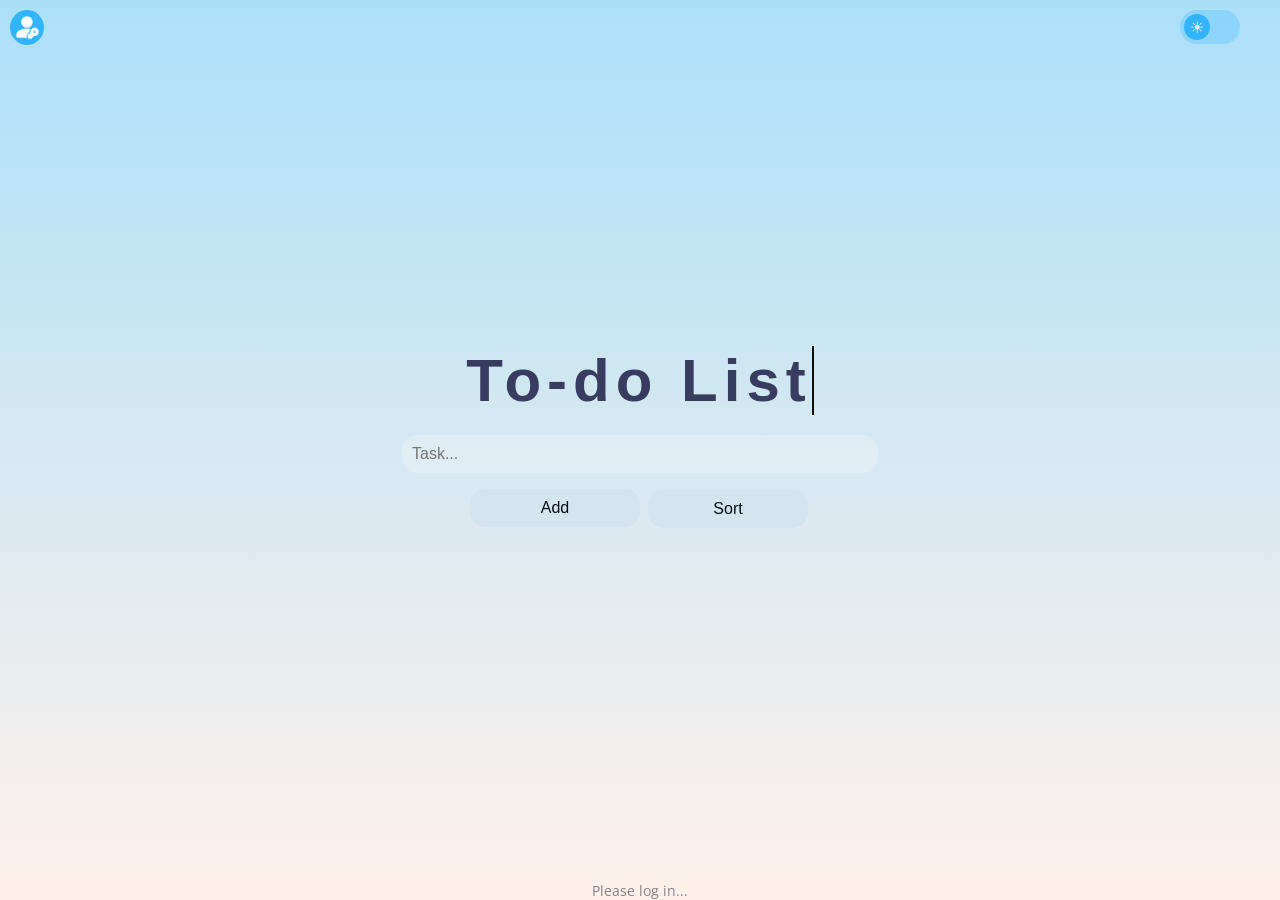
<file: view/index.html>
<!doctype html>
<html lang="en">

<head>
  <meta charset="UTF-8" />
  <meta name="viewport" content="width=device-width, initial-scale=1.0" />
  <title>To-do List</title>

  <link rel="stylesheet" href="../style/style.css" />

  <link href="https://fonts.googleapis.com/css2?family=League+Spartan:wght@400;700&display=swap" rel="stylesheet" />
  <link href="https://fonts.googleapis.com/css?family=Open+Sans" rel="stylesheet" />
  <link rel="stylesheet" href="https://cdnjs.cloudflare.com/ajax/libs/font-awesome/6.5.1/css/all.min.css" />
</head>

<body>
  <div class="ButtonDark" id="btnToggleDark" onclick="event.stopPropagation()">
    <label class="switch">
      <input type="checkbox" id="darkToggle" onchange="toggleDarkMode()" />
      <span class="BTNDark"></span>
    </label>
  </div>

  <div class="container">

    <div class="zIndexBetweeenLoginTodo" id="zIndexBetweeenLoginTodo" onclick="zIndexBetweeenLoginTodo()"></div>
    <div class="bkgPopUpBlur" id="bkgPopUpBlur" onclick="closeModifTask()"></div>
    <div class="closePopUpsTasks" id="closePopUpsTasks" onclick="closePopUpsTasks()"></div>

    <div class="typewrite">
      <div class="titleZindex">
        <div class="headertext">
          <h2>To-do List</h2>
        </div>
      </div>
    </div>

    <div id="myDIV" class="header" onclick="fermeLoginBox()">
      <input type="text" id="myInput" placeholder="Task..." />
      <button onclick="addTask()" class="addBtn" id="addBtn">Add</button>

      <div class="dropdown" id="dropdown">
        <button class="sortBtn" id="sortBtn" onclick="dropdownVisualisation()">
          <span>Sort</span>
        </button>
        <div class="dropdownContent" id="dropdownContent">
          <div class="belowDropdown" id="belowDropdown" onclick="closeDropdown()">
            <p></p>
          </div>

          <span class="sort-option" data-sort="default">
            <p>Default</p>
          </span>
          <span class="sort-option" data-sort="lastAdded">
            <p>Last Added</p>
          </span>
          <span class="sort-option" data-sort="importance">
            <p>Importance</p>
          </span>
          <span class="sort-option" data-sort="date">
            <p>Date</p>
          </span>
        </div>
      </div>

      <div class="texttache" onclick="fermeLoginBox()">
        <ul id="AddTache"></ul>
      </div>

      <div class="RedirectLogin" id="loginBtn" onclick="hideShow(); event.stopPropagation();">
        <img src="../img/keyW.png" width="25px" height="25px" alt="Login Icon" />
      </div>
    </div>

    <div class="loginZindex">
      <div class="boxForm" id="hideShow">
        <div class="logintitle">
          <h1>Login</h1>
        </div>
        <div class="croix" onclick="croix()">
          <p>X</p>
        </div>
        <form>
          <div>
            <label for="userMailLOG" class="labeltextCreateAndLog labeltext1">Username/Email</label>
            <input class="inputsCreateAndLog label1" type="text" name="user" id="userMailLOG" size="50px" maxlength="25"
              required />
          </div>
          <div>
            <label for="pwdLOG" class="labeltextCreateAndLog labeltext2">Password</label>
            <input class="inputsCreateAndLog label2" type="password" name="pwd" id="pwdLOG" maxlength="35" required />
          </div>

          <p class="creatAccountText">
            Don't have an account?
            <b style="cursor: pointer;" onclick="createAccountPopUp()">Create one here</b>
          </p>
          <div class="BtnConnect">
            <button class="BtnConnectStyle" style="font-size: 15px" type="button" id="logAccountBTN">Login</button>
          </div>
        </form>
      </div>
    </div>

    <div class="loginZindexCreateAccount" id="loginZindexCreateAccount">
      <div class="boxFormCreateAcc" id="boxFormCreateAcc">
        <div class="logintitle">
          <h1 style="font-size: 55px">Create Account</h1>
        </div>
        <div class="croix" onclick="croixCreateAcc()">
          <p>X</p>
        </div>
        <form>
          <div>
            <label for="userCreate" class="labeltextCreateAndLog labeltext3">Email (optionnel)</label>
            <input class="inputsCreateAndLog label3" type="text" name="user" id="userCreate" size="50px"
              maxlength="25" />
          </div>
          <div>
            <label for="pwdCreate" class="labeltextCreateAndLog labeltext4">Password*</label>
            <input class="inputsCreateAndLog label4" type="password" name="pwd" id="pwdCreate" maxlength="35"
              required />
          </div>
          <div>
            <label for="usernameCreate" class="labeltextCreateAndLog labeltext5">Username*</label>
            <input class="inputsCreateAndLog label5" type="text" name="username" id="usernameCreate" maxlength="35"
              required />
          </div>

          <p class="creatAccountText">
            Already have an account?
            <b style="cursor: pointer;" onclick="creatToLoginPopup()">Sign in</b>
          </p>
          <div class="BtnCreateAccount">
            <button class="BtnCreateStyle" style="font-size: 15px" type="button" id="createAccBTN">Create
              Account</button>
          </div>
        </form>
      </div>
    </div>

    <div class="popupEdit" id="popupEdit" style="display: none">
      <p class="popupEditCloseBtn" onclick="closeModifTask()">X</p>
      <form>
        <label for="textTaskModif" id="modifTask">Edit the task: </label>
        <input type="text" id="textTaskModif" name="textTaskModif" />

        <p id="modifTask">Importance</p>
        <div class="options-group">
          <label><input type="radio" name="importance" id="highLVL" value="3" /> <span>High</span></label>
          <label><input type="radio" name="importance" id="midLVL" value="2" /> <span>Mid</span></label>
          <label><input type="radio" name="importance" id="lowLVL" value="1" /> <span>Low</span></label>
        </div>

        <div class="StyleDateBox" style="margin-top: 10px">
          <p id="modifTask" style="margin-top: 50px; margin-bottom: 10px">Dates</p>

          <p>Start</p>
          <input type="text" class="startDate inputDate" id="startDate" placeholder="DD.MM.YYYY"
            onclick="srtCal('startDate')" readonly />

          <p>End</p>
          <input type="text" class="endDate inputDate" id="endDate" placeholder="DD.MM.YYYY" onclick="srtCal('endDate')"
            readonly />
        </div>

        <button class="modifBtn" id="modifBtn" type="button">Edit</button>
      </form>
    </div>

    <div class="Calendar">
      <div class="headerCalendar" id="headerCalendar">
        <button id="prevBtn" class="prevBtn"><i class="fa-solid fa-chevron-left"></i></button>
        <div class="monthYear" id="monthYear"></div>
        <button id="nextBtn"><i class="fa-solid fa-chevron-right"></i></button>
      </div>
      <div class="days">
        <div class="day">Mon</div>
        <div class="day">Tue</div>
        <div class="day">Wed</div>
        <div class="day">Thu</div>
        <div class="day">Fri</div>
        <div class="day">Sat</div>
        <div class="day">Sun</div>
      </div>
      <div class="dates" id="dates"></div>
    </div>
  </div>

  <div id="userLabel"></div>
  <div id="logoutS" style="display: none;">
    <i class="fa-solid fa-arrow-right-from-bracket" id="symbolLogout"></i>
    <div id="logOutTS">
      <div class="bubble">
        <p id="textLogout">Log out</p>
      </div>
    </div>
  </div>

  <div id="alertPopup" class="alertPopup"></div>

  <script src="https://ajax.googleapis.com/ajax/libs/jquery/3.4.1/jquery.min.js"></script>

  <script src="../script/popupVisibility.js"></script>
  <script src="../script/calendrier.js"></script>
  <script src="../script/script.js"></script>
  <script src="../script/auth.js"></script>

</body>

</html>
</file>
<file: style/style.css>
/* ==========================================================================
   1. RESET ET REGLAGES GLOBAUX
   ========================================================================== */
ul,
input[type="radio"] {
  margin: 0;
  padding: 0;
}

ul {
  list-style: none;
}

/* ==========================================================================
   2. STRUCTURE PRINCIPALE (BODY & CONTAINERS)
   ========================================================================== */
body {
  margin: 0 auto;
  background-color: #fff1eb;
  background-image: linear-gradient(to top, #fff1eb 0%, #ace0f9 100%);
  background-repeat: no-repeat;
  background-size: cover;
  background-position: center;
  display: flex;
  height: 100vh;
  justify-content: center;
  align-items: center;
}

#modifTask,
#textTaskModif {
  justify-content: center;
  align-items: center;
}

.container,
.header {
  display: flex;
  flex-direction: column;
  align-items: center;
}

.container {
  width: 480px;
  position: relative;
}

.header {
  width: 100%;
  margin-top: 20px;
}

/* ==========================================================================
   3. TYPOGRAPHIE & ANIMATIONS (HEADER TEXT)
   ========================================================================== */
.headertext {
  color: #383d60;
  font-size: 40px;
  font-family: "Work Sans", sans-serif;
  text-align: center;
  margin-top: 0;
}

/* Effet machine à écrire */
.typewrite h2 {
  overflow: hidden;
  border-right: 2px solid rgb(15, 15, 15);
  white-space: nowrap;
  margin: 0 auto;
  letter-spacing: 0.1em;
  animation:
    typing 3s steps(10, end),
    blink-caret 0.75s step-end infinite;
}

@keyframes typing {
  from { width: 0; }
  to { width: 100%; }
}

@keyframes blink-caret {
  from, to { border-color: transparent; }
  50% { border-color: #383d60; }
}

@keyframes blink-caret-dark {
  from, to { border-color: transparent; }
  50% { border-color: #ffff; }
}

/* ==========================================================================
   4. ELEMENTS DE FORMULAIRE (INPUTS, LABELS)
   ========================================================================== */
input {
  margin: 0;
  border: none;
  width: 95%;
  padding: 10px;
  font-size: 16px;
  margin-bottom: 16px;
  border-radius: 15px;
  outline: none;
  font-family: "Work Sans", sans-serif;
  background-color: rgba(240, 244, 247, 0.349);
}

label {
  margin-top: 1%;
  display: block;
}

input[type="radio"] {
  position: static;
  width: auto;
  margin-bottom: 0;
  accent-color: #c7e5e7;
}

/* ==========================================================================
   5. BOUTONS GLOBAUX (ADD, MODIF, SORT, LOGIN)
   ========================================================================== */
/* Regroupement des curseurs pointeurs pour tous les éléments cliquables */
.addBtn,
.modifBtn,
.sortBtn,
.BTNDark,
.popupEditCloseBtn,
.sortBtn span,
.task-box .close,
.task-box .edit,
.task-box .date,
.croix {
  cursor: pointer;
}

.addBtn,
.sortBtn,
.modifBtn {
  padding: 10px;
  background-color: #9dbbc91c;
  color: #020c1d;
  font-size: 16px;
  transition: 0.3s;
  border-radius: 15px;
  margin-top: 16px;
  font-family: "Work Sans", sans-serif;
  border: none;
  margin: 0 auto;
  text-align: center;
  display: block;
}

.addBtn,
.modifBtn {
  width: 25%;
}

.addBtn:hover,
.modifBtn:hover {
  background-color: #acc2cc62;
}

.header .addBtn {
  margin-right: 50%;
  width: 170px;
}

/* Bouton Sort (Tri) */
.sortBtn {
  transition: all 0.5s;
  width: 160px;
  margin-right: -55%;
  margin-top: -37px;
}

.sortBtn span {
  display: inline-block;
  position: relative;
  transition: 0.5s;
}

.sortBtn span:after {
  content: "\00bb";
  position: absolute;
  opacity: 0;
  top: 0;
  right: -20px;
  transition: 0.5s;
}

.sortBtn:hover span {
  padding-right: 25px;
}

.sortBtn:hover span:after {
  opacity: 1;
  right: 0;
}

/* Bouton de redirection Login (Icone) */
.RedirectLogin {
  background-color: rgb(51, 180, 255);
  border-radius: 100%;
  display: none;
  width: 34px;
  height: 30px;
  position: fixed;
  top: 10px;
  left: 10px;
  text-align: center;
  padding-top: 5px;
}

/* ==========================================================================
   6. GESTION DES TACHES (LISTE ET ITEMS)
   ========================================================================== */
.texttache {
  list-style-type: none;
  margin-top: 16px;
  margin-bottom: 10px;
  overflow-y: scroll;
  max-height: 300px;
  scrollbar-width: none; /* Firefox */
  -ms-overflow-style: none; /* IE/Edge */
}

.texttache::-webkit-scrollbar {
  display: none; /* Chrome/Safari */
}

.task-box {
  width: 365px;
  margin: 10px 0;
  padding: 15px 95px 12px 15px;
  border-radius: 25px;
  background: rgba(240, 244, 247, 0.459);
  color: #020c1d;
  font-family: "Work Sans", sans-serif;
  font-size: 16px;
  position: relative;
  word-break: break-word;
  overflow-wrap: break-word;
  white-space: normal;
  overflow: hidden;
  box-shadow: 0 2px 5px rgba(0, 0, 0, 0.1);
}

/* Bouton Fermer d'une tâche */
.task-box .close {
  position: absolute;
  top: 10px;
  right: 15px;
  font-size: 25px;
}

.close:hover {
  color: rgb(139, 8, 3);
}

/* Bouton Éditer d'une tâche */
.task-box .edit {
  position: absolute;
  top: 10px;
  right: 33px;
  font-size: 17px;
}

.edit:hover {
  color: rgb(95, 95, 95);
}

/* État tâche cochée/terminée */
.checked {
  text-decoration: line-through;
  color: rgba(49, 49, 49, 0.39);
}

.checked .close {
  color: rgba(0, 0, 0, 0.164);
}

.checked .close:hover {
  color: rgba(0, 0, 0, 0.247);
}

/* ==========================================================================
   7. BOUTON TOGGLE (DARK MODE)
   ========================================================================== */
.ButtonDark {
  position: fixed;
  top: 10px;
  right: 50px;
  z-index: 5;
}

.switch {
  position: absolute;
  display: inline-block;
  width: 60px;
  height: 34px;
  right: -10px;
  top: 0;
}

.switch input {
  opacity: 0;
  width: 0;
  height: 0;
}

.BTNDark {
  position: absolute;
  top: 0; left: 0; right: 0; bottom: 0;
  background-color: rgba(96, 197, 255, 0.432);
  transition: 0.4s;
  border-radius: 34px;
}

.BTNDark:before {
  position: absolute;
  content: "☀";
  height: 26px;
  width: 26px;
  left: 4px;
  bottom: 4px;
  background-color: rgb(51, 180, 255);
  transition: 0.4s;
  border-radius: 50%;
  color: white;
  display: flex;
  align-items: center;
  justify-content: center;
}

.switch input:checked + .BTNDark:before {
  background-color: rgb(73, 73, 73);
  content: "☾";
  transform: translateX(26px);
}

.switch input:checked + .BTNDark {
  background-color: #313131;
}

.switch input:focus + .BTNDark {
  box-shadow: 0 0 1px #000000;
}

/* ==========================================================================
   8. DARK MODE (STYLES GLOBAUX ET COMPOSANTS)
   ========================================================================== */
.dark-mode {
  background-color: #4a5b66;
  background-image: linear-gradient(0deg, rgb(74, 91, 102) 0%, rgba(0, 0, 0, 1) 55%, rgba(0, 0, 0, 1) 100%);
}

.dark-mode .typewrite h2 {
  animation: typing 3s steps(10, end), blink-caret-dark 0.75s step-end infinite;
}

.dark-mode .RedirectLogin { background-color: rgb(51, 51, 51); }
.dark-mode .task-box.checked { color: rgba(255, 255, 255, 0.456); }

/* Regroupement des textes blancs en dark mode */
.dark-mode h2,
.dark-mode .headertext,
.dark-mode input,
.dark-mode .addBtn,
.dark-mode .modifBtn,
.dark-mode .task-box,
.dark-mode .sortBtn,
.dark-mode .labeltextCreateAndLog .logintitle,
.dark-mode .creatAccountText,
.dark-mode .options-group span,
.dark-mode .StyleDateBox p,
.dark-mode .StyleDateBox input,
.dark-mode #modifTask,
.dark-mode .popupEditCloseBtn,
.dark-mode .fa-solid,
.dark-mode .loginZindexCreateAccount h1,
.dark-mode .loginZindexCreateAccount label,
.dark-mode .loginZindex h1,
.dark-mode .loginZindex label {
  color: white;
}

/* Inputs & Boutons en dark mode */
.dark-mode input { background-color: rgba(255, 255, 255, 0.3); }
.dark-mode input[type="radio"] { accent-color: #232323; }

.dark-mode .addBtn,
.dark-mode .modifBtn { background: rgba(233, 243, 251, 0.084); }

.dark-mode .addBtn:hover,
.dark-mode .modifBtn:hover { background-color: rgba(233, 243, 251, 0.168); }

/* Interactions tâches dark mode */
.dark-mode .close:hover { color: rgb(128, 21, 21); }
.dark-mode .checked .close { color: rgba(255, 255, 255, 0.247); }
.dark-mode .checked .close:hover { color: rgba(255, 255, 255, 0.438); }
.dark-mode .edit:hover { color: rgb(160, 160, 160); }

/* ==========================================================================
   9. POPUPS & FORMULAIRES (LOGIN, CREATE ACC, EDIT TASK)
   ========================================================================== */
/* Styles partagés pour les fenêtres popups (Box Login, Create Account, Edit) */
.boxForm,
.boxFormCreateAcc,
.popupEdit,
.dropdownContent {
  background-color: #fff1eb;
  background: linear-gradient(180deg, #f9f3ee, #b5e4fb);
  box-shadow: 0px 0px 25px 1px rgba(61, 87, 102, 0.37);
}

.dark-mode .popupEdit,
.dark-mode .boxForm,
.dark-mode .boxFormCreateAcc {
  background: #000000;
  background: linear-gradient(180deg, #464646, #000000);
  box-shadow: 0px 0px 25px 1px rgba(139, 139, 139, 0.178);
}

/* Layouts et positions des formulaires */
.boxForm,
.boxFormCreateAcc {
  border-radius: 50px;
  padding: 20px;
  text-align: center;
  position: fixed;
  top: 50%;
  left: 50%;
  transform: translate(-50%, -50%);
  width: 350px;
}

.boxForm { visibility: hidden; }
.boxFormCreateAcc { display: none; z-index: 10; }
.boxFormCreateAcc h1 { margin-bottom: 10px; }

/* Textes et inputs dans Login/Create */
.inputsCreateAndLog,
.labeltextCreateAndLog {
  font-family: "Open Sans";
  font-size: 16px;
  color: #3c3c4b9c;
}

.inputsCreateAndLog { background-color: #eeecec; }
.dark-mode .inputsCreateAndLog { background-color: #4d4d4d; color: #8e908b; }

.labeltext2 { padding-top: 5%; }

.logintitle {
  position: relative;
  font-family: "League Spartan", sans-serif;
  color: #383d60;
  font-size: 35px;
  font-weight: bold;
}

.creatAccountText {
  font-family: "Open Sans";
  font-size: 13px;
  position: relative;
  bottom: 2em;
}

/* Boutons Login / Create Account */
.BtnConnectStyle,
.BtnCreateStyle {
  text-decoration: none;
  font-family: "Open Sans";
  font-weight: bolder;
  font-size: 100%;
  background-color: #475364;
  border-radius: 10px;
  height: auto;
  padding: 10px;
  margin-bottom: 4%;
  margin-top: -20px;
  position: relative;
  left: 2%;
  width: 38%;
  color: rgb(255, 255, 255);
  border: none;
}

.BtnConnectStyle:hover,
.BtnCreateStyle:hover {
  background-color: #2a324ea1;
  color: rgba(255, 255, 255, 0.726);
}

.dark-mode .BtnConnectStyle,
.dark-mode .BtnCreateStyle { background-color: #848484bd; }

.dark-mode .BtnConnectStyle:hover,
.dark-mode .BtnCreateStyle:hover { background-color: #848484da; }

/* Croix de fermeture */
.croix {
  position: absolute;
  left: 7%;
  top: 1%;
  font-family: sans-serif;
  font-weight: bolder;
  font-size: 170%;
  color: #383d60;
}

.croix :hover { color: #8a8ea8; }
.dark-mode .croix { color: #e2e2e2; }
.dark-mode .croix :hover { color: #8d8d8d; }

/* ==========================================================================
   10. POPUP EDIT TASK
   ========================================================================== */
.popupEdit {
  align-items: center;
  height: 530px;
  padding: 10px;
  display: none;
  font-family: "Work Sans", sans-serif;
  width: 350px;
  border-radius: 34px;
  position: fixed;
  top: 50%;
  left: 50%;
  transform: translate(-50%, -50%);
}

.popupEditCloseBtn {
  position: absolute;
  color: #383d60;
  font-weight: 900;
  top: 10px;
  left: 20px;
}

.popupEditCloseBtn:hover { color: #6e7399; }
.dark-mode .popupEditCloseBtn:hover { color: #aaaaaa; }

#modifTask {
  color: #383d60;
  font-size: 20px;
  display: flex;
  margin-top: 10%;
  font-weight: bold;
  text-align: center;
}

#textTaskModif {
  color: rgba(85, 107, 124, 0.856);
  background-color: rgba(240, 244, 247, 0.911);
  height: 20px;
  width: 80%;
  margin-left: 9%;
  margin-right: 10%;
  margin-top: 15px;
  border-radius: 12px;
  font-size: 15px;
  font-family: "Work Sans", sans-serif;
  border: none;
  outline: none;
}

.dark-mode #textTaskModif {
  color: rgba(255, 255, 255, 0.856);
  background-color: rgba(95, 95, 95, 0.705);
}

.options-group {
  display: flex;
  flex-direction: row;
  justify-content: space-around;
  width: 100%;
}

.StyleDateBox { text-align: center; }
.StyleDateBox p, .options-group span { color: #383d60; }
.StyleDateBox p { margin-bottom: -15px; }

.StyleDateBox input {
  color: #383d60;
  font-size: 12px;
  text-align: center;
  background-color: #fdf3ef60;
  margin-top: 20px;
}

.dark-mode .StyleDateBox input { background-color: #8f8f8f70; }

/* ==========================================================================
   11. MENU DEROULANT (DROPDOWN SORT)
   ========================================================================== */
.dropdownContent {
  position: absolute;
  min-width: 130px;
  padding: 0px 0px;
  display: none;
  text-align: center;
  color: #041229;
  right: 85px;
  font-family: "Work Sans", sans-serif;
}

.dark-mode .dropdownContent {
  background: linear-gradient(180deg, #383838, #0e0d0d);
  color: rgb(255, 255, 255);
}

.sortP1, .sortP2, .sortP3, .sortP4 {
  display: block;
  cursor: pointer;
  padding: 1px 0px;
  font-family: "Open Sans";
  font-size: 12px;
}

.sortP1:hover, .sortP2:hover, .sortP3:hover, .sortP4:hover {
  background-color: #0a07521a;
  padding: 1px 0px;
  color: #041229b2;
}

.dark-mode .sortP1:hover,
.dark-mode .sortP2:hover,
.dark-mode .sortP3:hover,
.dark-mode .sortP4:hover {
  background-color: #0505053b;
  color: rgb(180, 180, 180);
}

/* ==========================================================================
   12. CALENDRIER
   ========================================================================== */
.Calendar {
  position: absolute;
  width: 280px;
  height: auto;
  display: flex;
  flex-direction: column;
  padding: 5px;
  background-color: #cbecfc;
  background-image: linear-gradient(to top, #cbecfc 0%, #fff8f5 100%);
  border-radius: 10px;
  box-shadow: 0 0 10px rgba(0, 0, 0, 0.3);
  text-align: center;
  z-index: 100;
  margin-top: 295px;
  font-family: sans-serif;
  display: none;
}

.dark-mode .Calendar {
  background: #696969;
  background-image: linear-gradient(0deg, rgba(0, 0, 0, 1) 0%, rgb(63, 63, 63) 100%);
  color: white;
  box-shadow: 0 0 10px rgba(112, 112, 112, 0.3);
}

.headerCalendar {
  display: flex;
  justify-content: space-between;
  align-items: center;
  padding: 10px;
}

.monthYear {
  text-align: center;
  font-weight: 600;
  width: 130px;
}

.headerCalendar button {
  display: flex;
  align-items: center;
  justify-content: center;
  border: none;
  background-color: #fffcfa;
  border-radius: 50%;
  cursor: pointer;
  height: 28px;
  width: 30px;
  box-shadow: 0 0 10px rgba(0, 0, 0, 0.2);
}

.dark-mode .headerCalendar button { background-color: #7c7c7c11; }

.days, .dates {
  display: grid;
  grid-template-columns: repeat(7, 1fr);
}

.dates { gap: 5px; }

.day {
  text-align: center;
  padding: 5px;
  color: #999fa6;
  font-weight: 500;
  font-family: Arial, Helvetica, sans-serif;
}

.date {
  display: flex;
  align-items: center;
  justify-content: center;
  text-align: center;
  padding: 10px;
  margin: auto;
  font-weight: 500;
  border-radius: 50%;
  width: 10px;
  height: 10px;
  transition: 0.2s;
}

.date:hover, .date.active {
  background-color: #ccd5df6b;
  color: rgba(0, 0, 0, 0.596);
}

.date.inactive { color: rgb(218, 12, 12); }
.date.inactive:hover { color: rgb(126, 11, 11); background-color: #dfcccc6b; }

.dark-mode .date:hover, .dark-mode .date.active {
  background-color: #ccd5df1a;
  color: rgba(255, 255, 255, 0.596);
}

.dark-mode .date.inactive { color: rgb(168, 46, 46); }
.dark-mode .date.inactive:hover {
  background-color: #a3343431;
  color: rgba(255, 90, 90, 0.473);
}

.inputDate {
  caret-color: rgba(255, 0, 0, 0);
  width: 170px;
}

/* ==========================================================================
   13. UTILISATEUR ET DECONNEXION (USER LABEL & LOGOUT)
   ========================================================================== */
#userLabel, #logoutS {
  font-family: "Open Sans";
  font-size: 14px;
  color: #3c3c4b9c;
}

#userLabel {
  bottom: 0px;
  text-align: center;
  width: 100%;
  position: fixed;
}

.dark-mode #userLabel, 
.dark-mode #logoutText {
  color: rgba(255, 255, 255, 0.438);
}

#symbolLogout {
  position: fixed;
  top: 10px;
  left: 12px;
  text-align: center;
  padding-top: 5px;
  font-size: 21px;
  width: 34px;
  height: 30px;
}

#textLogout {
  position: fixed;
  top: -1px;
  left: 12px;
  text-align: center;
  padding-top: 5px;
  font-size: 12px;
  width: 150px;
  color: white;
  font-family: "Open Sans";
}

/* Bulle d'info Log Out */
.bubble {
  width: 55px;
  height: 20px;
  background: #383d607a;
  border-radius: 5px;
  position: fixed;
  top: 15px;
  left: 60px;
  visibility: hidden;
}

.bubble::before, .bubble::after {
  content: "";
  position: absolute;
  width: 0;
  height: 0;
}

.bubble::before {
  left: -12px;
  top: 10px;
  border-top: 5px solid transparent;
  border-bottom: 5px solid transparent;
}

.bubble::after {
  left: -6px;
  top: 4px;
  border-top: 6px solid transparent;
  border-bottom: 6px solid transparent;
  border-right: 6px solid #383d607a;
}

.dark-mode .bubble { background: #ffffff3d; }
.dark-mode .bubble::after { border-right: 6px solid #ffffff3d; }

#symbolLogout:hover + #logOutTS .bubble,
#symbolLogout:hover,
#logoutS:hover {
  visibility: visible;
  transition: 1s;
}

/* ==========================================================================
   14. Z-INDEX ET BACKGROUNDS FLOU (MODALS)
   ========================================================================== */
.zIndexBetweeenLoginTodo {
  position: fixed;
  top: 0; left: 0; width: 100%; height: 100%;
  background-color: rgba(0, 0, 0, 0.075);
  backdrop-filter: blur(3px);
  display: none;
}

.bkgPopUpBlur {
  position: fixed;
  top: 0; left: 0; width: 100%; height: 100%;
  background-color: rgba(0, 0, 0, 0.075);
  backdrop-filter: blur(3px);
  display: none;
}

.closePopUpsTasks {
  height: 100%;
  width: 100%;
  position: fixed;
  top: 0; left: 0;
  display: none;
}

.belowDropdown {
  position: fixed;
  top: 0; bottom: 0; left: 0; right: 0;
  height: 100vh;
  width: 100vw;
  display: none;
  z-index: -2;
}

/* Hiérarchie Z-index */
.header, .task-box, .task-text, .titleZindex, .closePopUpsTasks, .texttache, .sortBtn { z-index: 1; }
.zIndexBetweeenLoginTodo, .bkgPopUpBlur { z-index: 3; }
.boxForm, .popupEdit, .loginZindex { z-index: 4; }
.dropdown { z-index: 400; }

/* ==========================================================================
   15. ALERT POPUP
   ========================================================================== */
.alertPopup {
  position: fixed;
  bottom: 30px; 
  left: 50%;
  transform: translateX(-50%);
  background-color: #d6eefa;
  color: #383D60;
  padding: 15px 25px;
  border-radius: 25px;
  font-family: "Work Sans", sans-serif;
  font-size: 15px;
  box-shadow: 0px 4px 15px rgba(0, 0, 0, 0.2);
  z-index: 9999;
  visibility: hidden;
  opacity: 0;
  transition: opacity 0.4s ease, bottom 0.4s ease;
  text-align: center;
}

/* Classe ajoutée par le JS pour l'afficher */
.alertPopup.show {
  visibility: visible;
  opacity: 1;
  bottom: 50px;
}

/* V. Dark Mode */
.dark-mode .alertPopup {
  background-color: #000000;
  color: #ffffff;
}


/* ==========================================================================
   16. MEDIA QUERIES (RESPONSIVE)
   ========================================================================== */
@media (max-width: 600px) {
  .task-box { max-width: 233px; }
  .header .addBtn { margin-right: 97px; width: 150px; }
  .sortBtn { width: 150px; margin-right: 5px; margin-top: 10px; }
  .dropdownContent { margin-right: 17px; }
  .container { width: 340px; }
}

@media (max-width: 500px) {
  .popupEdit { width: 300px; height: 550px; }
}
</file>
